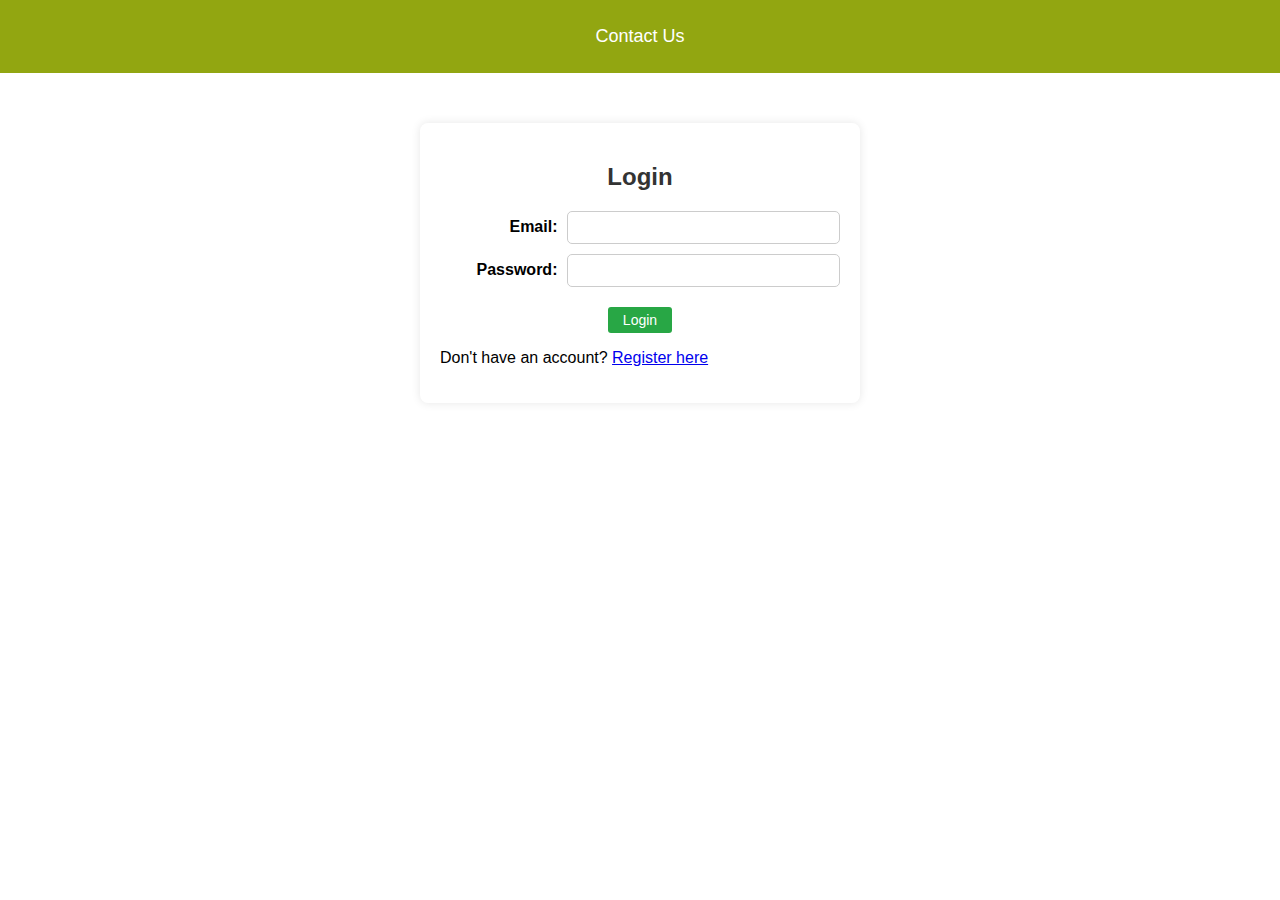
<file: index.html>
<!DOCTYPE html>
<html lang="en">
<head>
    <meta charset="UTF-8">
    <meta name="viewport" content="width=device-width, initial-scale=1.0">
    <title>Login</title>
    <link rel="stylesheet" href="styles.css">
</head>
<body>
    <nav>
        <ul>
            <li><a href="contact.html">Contact Us</a></li>
        </ul>
    </nav>
    <div class="container">
        <h2>Login</h2>
        <form id="loginForm">
            <div class="form-group">
                <label for="email">Email:</label>
                <input type="email" id="email" required>
            </div>
            <div class="form-group">
                <label for="password">Password:</label>
                <input type="password" id="password" required minlength="8">
            </div>
            <button type="submit">Login</button>
        </form>
        <p id="loginError" class="error"></p>
        <p>Don't have an account? <a href="register.html">Register here</a></p>
    </div>
    <script src="script.js"></script>
</body>
</html>
</file>
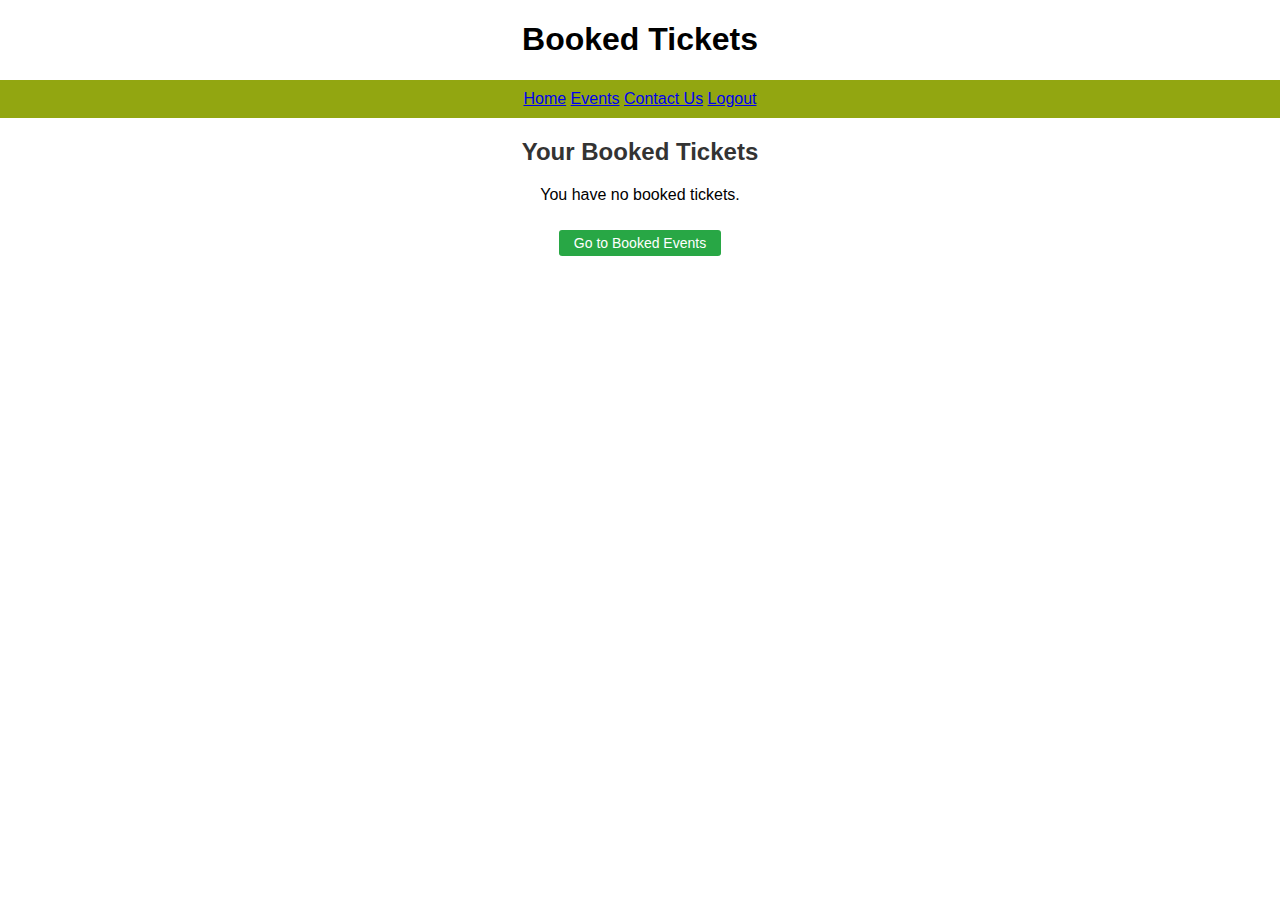
<file: booked.html>
<!-- booked.html -->
<!DOCTYPE html>
<html lang="en">
<head>
    <meta charset="UTF-8">
    <meta name="viewport" content="width=device-width, initial-scale=1.0">
    <title>Booked Tickets</title>
    <link rel="stylesheet" href="styles.css">
</head>
<body>
    <header>
        <h1>Booked Tickets</h1>
        <nav>
            <a href="dashboard.html">Home</a>
            <a href="events.html">Events</a>
            <a href="contact.html">Contact Us</a>
         
            <a href="logout.html">Logout</a>
        </nav>
    </header>
    
    <main>
        <section id="booked-tickets-section">
            <h2>Your Booked Tickets</h2>
            <ul id="booked-tickets-list"></ul>
            <p id="no-tickets-message" style="display: none;">You have no booked tickets.</p>
        </section>
        <button onclick="window.location.href='final.html'">Go to Booked Events</button>
    </main>
    
    <script>
        document.addEventListener("DOMContentLoaded", function () {
            let bookedTickets = JSON.parse(localStorage.getItem("bookedTickets")) || [];
            let bookedTicketsList = document.getElementById("booked-tickets-list");
            let noTicketsMessage = document.getElementById("no-tickets-message");

            if (bookedTickets.length === 0) {
                noTicketsMessage.style.display = "block";
            } else {
                noTicketsMessage.style.display = "none";
                bookedTickets.forEach(ticket => {
                    let li = document.createElement("li");
                    li.innerHTML = `<strong>${ticket.name}</strong> - ${ticket.date} (${ticket.location}) - <strong>Price:</strong> ${ticket.price}`;
                    bookedTicketsList.appendChild(li);
                });
            }
        });
    </script>
</body>
</html>
</file>
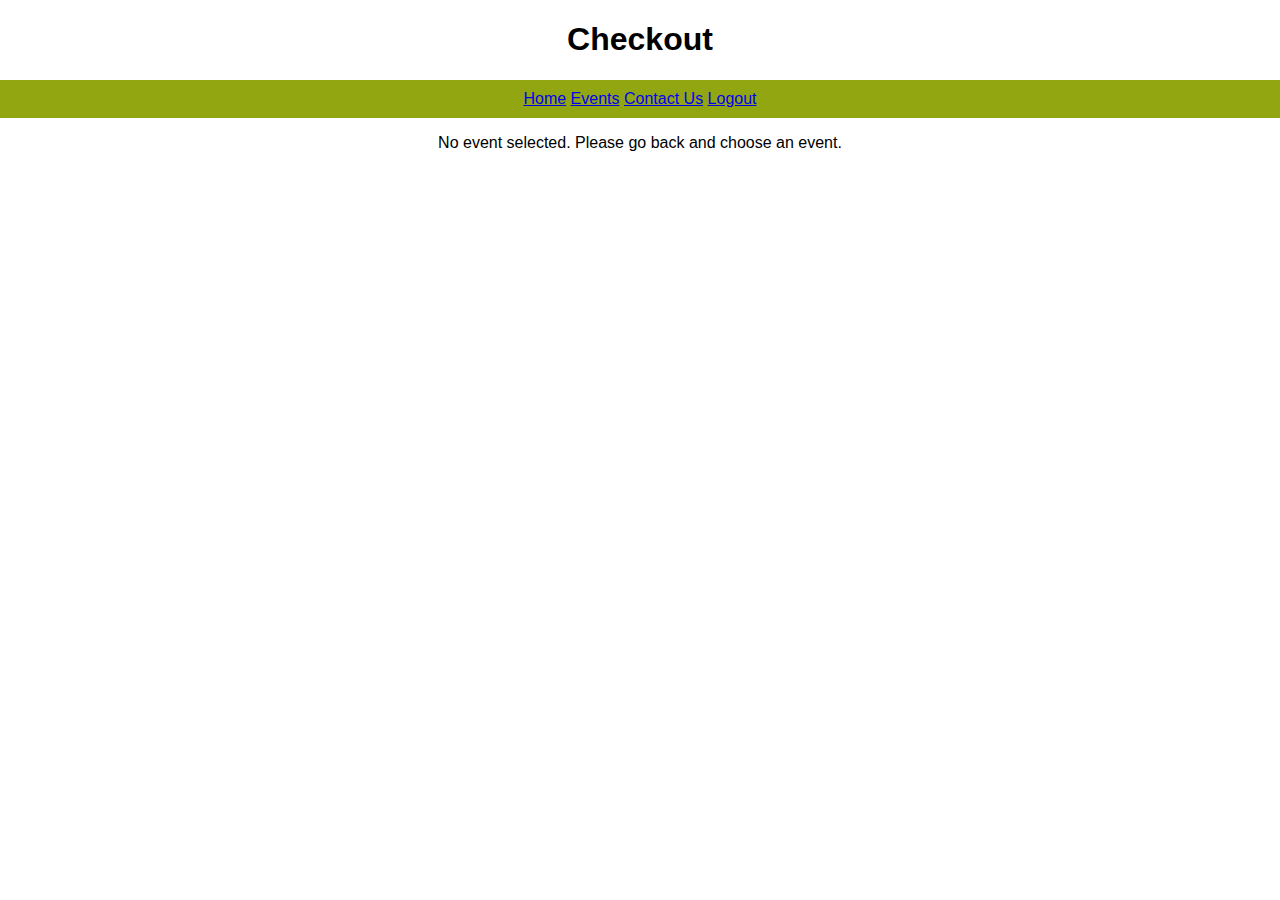
<file: checkout.html>
<!-- checkout.html -->
<!DOCTYPE html>
<html lang="en">
<head>
    <meta charset="UTF-8">
    <meta name="viewport" content="width=device-width, initial-scale=1.0">
    <title>Checkout</title>
    <link rel="stylesheet" href="styles.css">
</head>
<body>
    <header>
        <h1>Checkout</h1>
        <nav>
            <a href="dashboard.html">Home</a>
            <a href="events.html">Events</a>
            <a href="contact.html">Contact Us</a>
            <a href="logout.html">Logout</a>
        </nav>
    </header>
    
    <main>
        <section id="checkout-section">
            <h2>Choose Payment Method</h2>
            <p>Selected Event: <span id="selected-event-name"></span></p>
            <p>Price: <span id="selected-event-price"></span></p>
            <form id="checkoutForm">
                <label>
                    <input type="radio" name="paymentMethod" value="creditCard" required> Credit Card
                </label>
                
                <label>
                    <input type="radio" name="paymentMethod" value="debitcard" required> Debit Card
                </label>
                
                <button type="submit">Proceed to Payment</button>
            </form>
        </section>
    </main>
    
    <script>
        document.addEventListener("DOMContentLoaded", function () {
            const selectedEvent = JSON.parse(localStorage.getItem("selectedEvent")); // Retrieve event data
        
            if (selectedEvent) {
                document.getElementById("selected-event-name").textContent = selectedEvent.name;
                document.getElementById("selected-event-price").textContent = `$${selectedEvent.price}`; // Add $ sign for clarity
            } else {
                document.getElementById("checkout-section").innerHTML = "<p>No event selected. Please go back and choose an event.</p>";
            }
        
            // Handle form submission to proceed to payments page
            document.getElementById("checkoutForm").addEventListener("submit", function (event) {
                event.preventDefault();
                window.location.href = "payments.html";
            });
        });
    </script>
</body>
</html>

<!-- Update events.html bookTicket function to redirect to checkout.html -->
<script>
    function bookTicket(eventId) {
        localStorage.setItem('selectedEventId', eventId);
        window.location.href = "checkout.html"; // Redirect to checkout page
    }
</script>
</file>
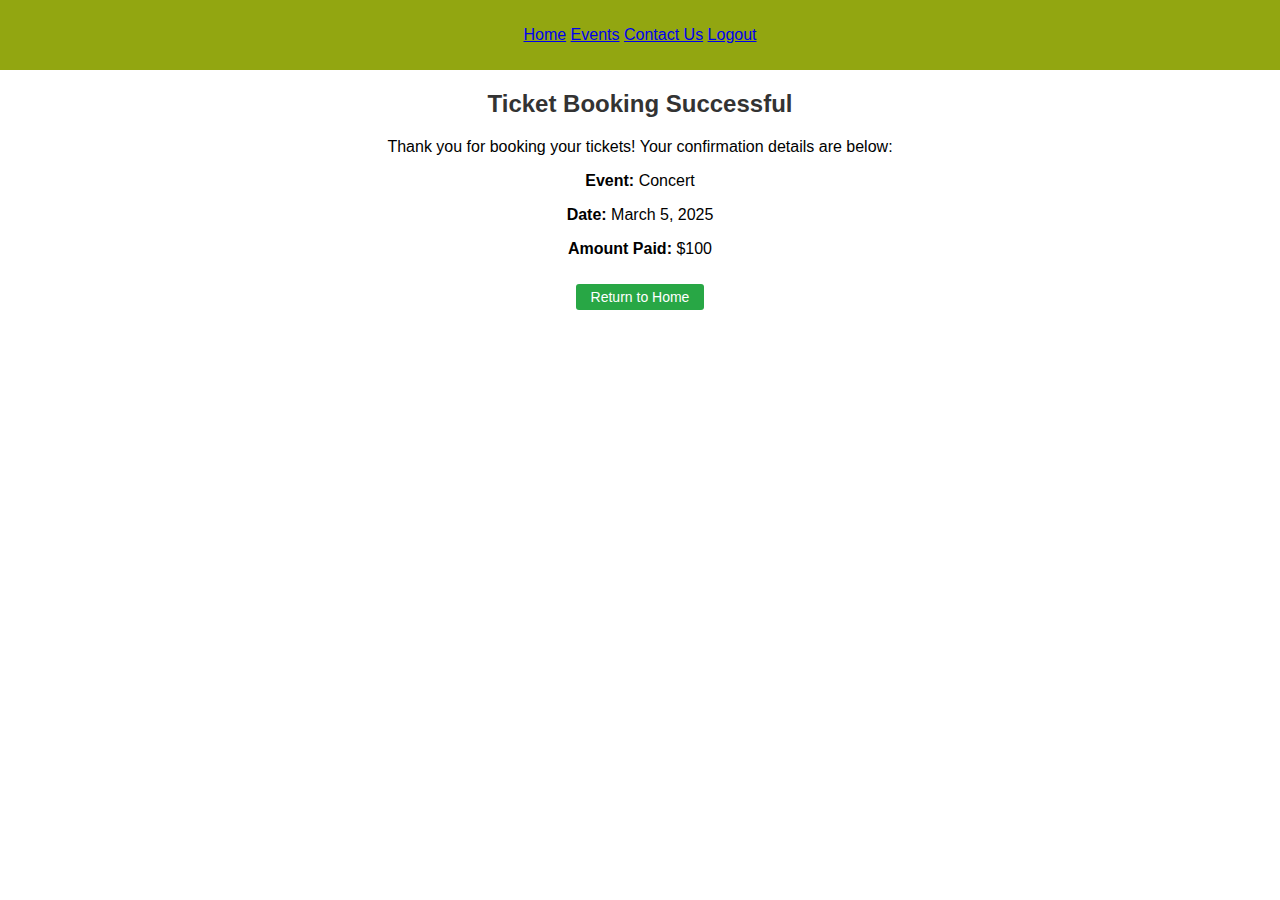
<file: confirmation.html>
<!DOCTYPE html>
<html lang="en">
<head>
    <meta charset="UTF-8">
    <meta name="viewport" content="width=device-width, initial-scale=1.0">
    <title>Booking Confirmation</title>
    <link rel="stylesheet" href="styles.css">
</head>
<body>
    <nav>
        <ul>
            <a href="dashboard.html">Home</a>
            <a href="events.html">Events</a>
            <a href="contact.html">Contact Us</a>
            <a href="logout.html">Logout</a>
            
        </ul>
    </nav>

    <section id="confirmation-page">
        <h2>Ticket Booking Successful</h2>
        <p>Thank you for booking your tickets! Your confirmation details are below:</p>
        <p><strong>Event:</strong> <span id="event-name">Concert</span></p>
        <p><strong>Date:</strong> <span id="event-date">March 5, 2025</span></p>
        <p><strong>Amount Paid:</strong> <span id="amount">$100</span></p>
        <button onclick="window.location.href='dashboard.html'">Return to Home</button>
    </section>
</body>
</html>
</file>
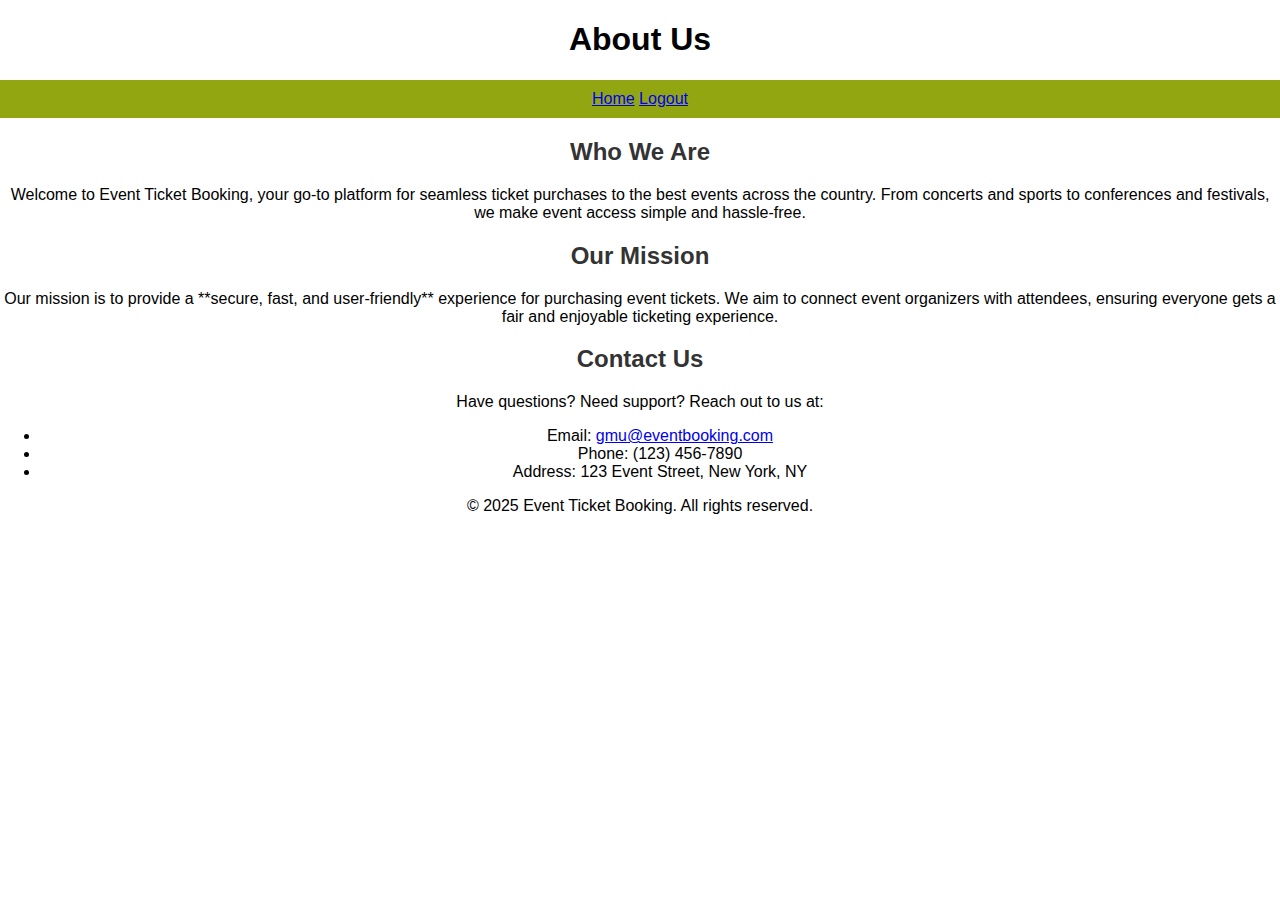
<file: contact.html>
<!DOCTYPE html>
<html lang="en">
<head>
    <meta charset="UTF-8">
    <meta name="viewport" content="width=device-width, initial-scale=1.0">
    <title>About Us - Event Ticket Booking</title>
    <link rel="stylesheet" href="styles.css">
</head>
<body>
    <header>
        <h1>About Us</h1>
        <nav>
            <a href="index.html">Home</a>
            
            <a href="logout.html">Logout</a>
        </nav>
    </header>
    
    <main>
        <section id="about">
            <h2>Who We Are</h2>
            <p>Welcome to Event Ticket Booking, your go-to platform for seamless ticket purchases to the best events across the country. From concerts and sports to conferences and festivals, we make event access simple and hassle-free.</p>
        </section>
        
        <section id="mission">
            <h2>Our Mission</h2>
            <p>Our mission is to provide a **secure, fast, and user-friendly** experience for purchasing event tickets. We aim to connect event organizers with attendees, ensuring everyone gets a fair and enjoyable ticketing experience.</p>
        </section>
        
        <section id="contact">
            <h2>Contact Us</h2>
            <p>Have questions? Need support? Reach out to us at:</p>
            <ul>
                <li>Email: <a href="mailto:gmu@eventbooking.com">gmu@eventbooking.com</a></li>
                <li>Phone: (123) 456-7890</li>
                <li>Address: 123 Event Street, New York, NY</li>
            </ul>
        </section>
    </main>
    
    <footer>
        <p>&copy; 2025 Event Ticket Booking. All rights reserved.</p>
    </footer>
</body>
</html>
</file>
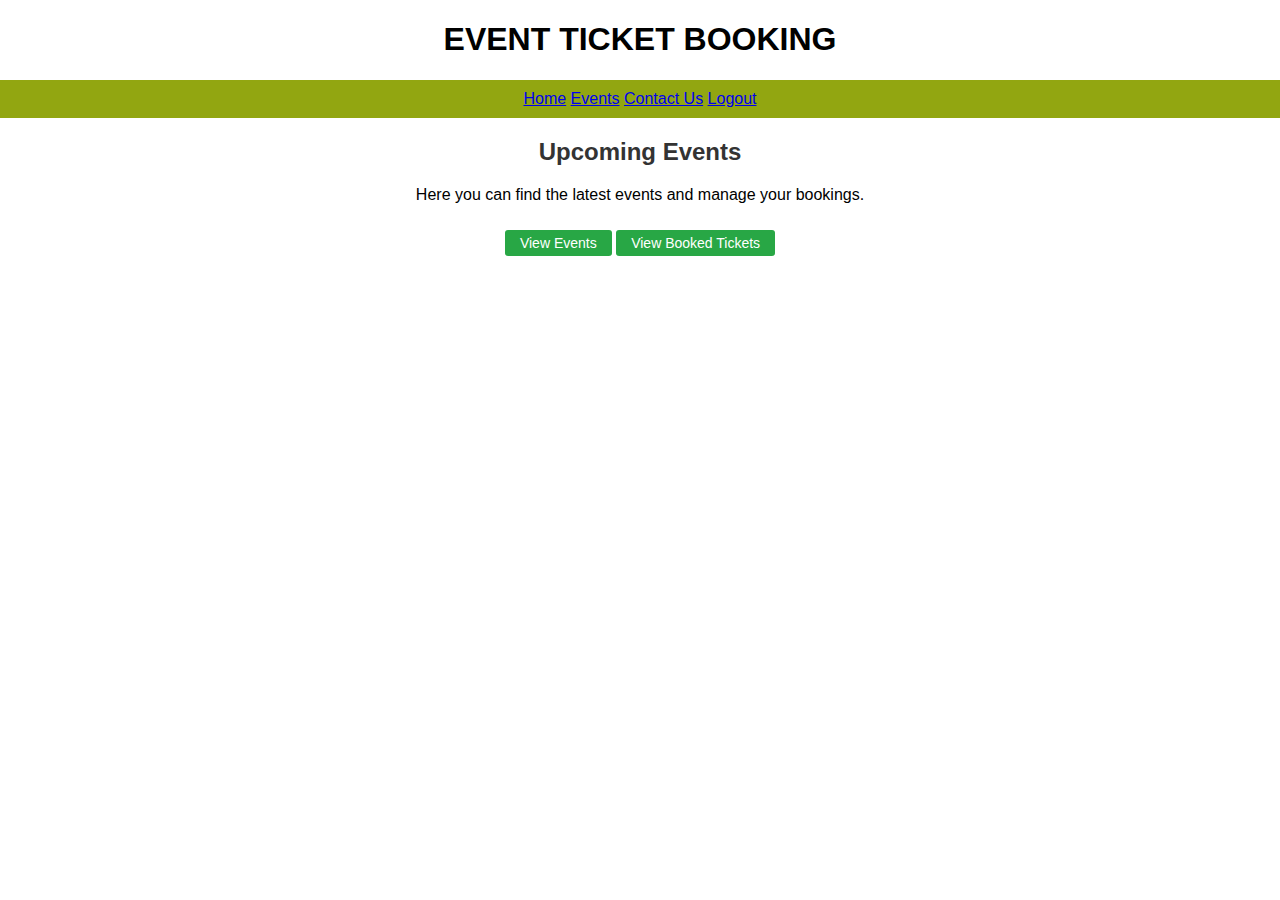
<file: dashboard.html>
<!-- dashboard.html -->
<!DOCTYPE html>
<html lang="en">
<head>
    <meta charset="UTF-8">
    <meta name="viewport" content="width=device-width, initial-scale=1.0">
    <title>Dashboard - Event Ticket Booking</title>
    <link rel="stylesheet" href="styles.css">
</head>
<body>
    <header>
        <h1>EVENT TICKET BOOKING</h1>
        <nav>
            <a href="dashboard.html">Home</a>
            <a href="events.html">Events</a>
            <a href="contact.html">Contact Us</a>
            
            <a href="logout.html">Logout</a>
        </nav>
    </header>
    
    <main>
        <section>
            <h2>Upcoming Events</h2>
            <p>Here you can find the latest events and manage your bookings.</p>
            <button onclick="viewEvents()">View Events</button>
            <button onclick="window.location.href='booked.html'">View Booked Tickets</button>
        </section>
    </main>
    
    <script>
        function viewEvents() {
            window.location.href = "events.html";
        }

        // Ensure booked tickets reflect in view tickets
        document.addEventListener("DOMContentLoaded", function () {
            let bookedTickets = JSON.parse(localStorage.getItem("bookedTickets")) || [];
            let events = JSON.parse(localStorage.getItem("events")) || [];
            
            bookedTickets.forEach(booked => {
                let event = events.find(e => e.id === booked.id);
                if (event) {
                    event.tickets -= 1; // Reduce available tickets
                }
            });
            
            localStorage.setItem("events", JSON.stringify(events));
        });
    </script>
</body>
</html>
</file>
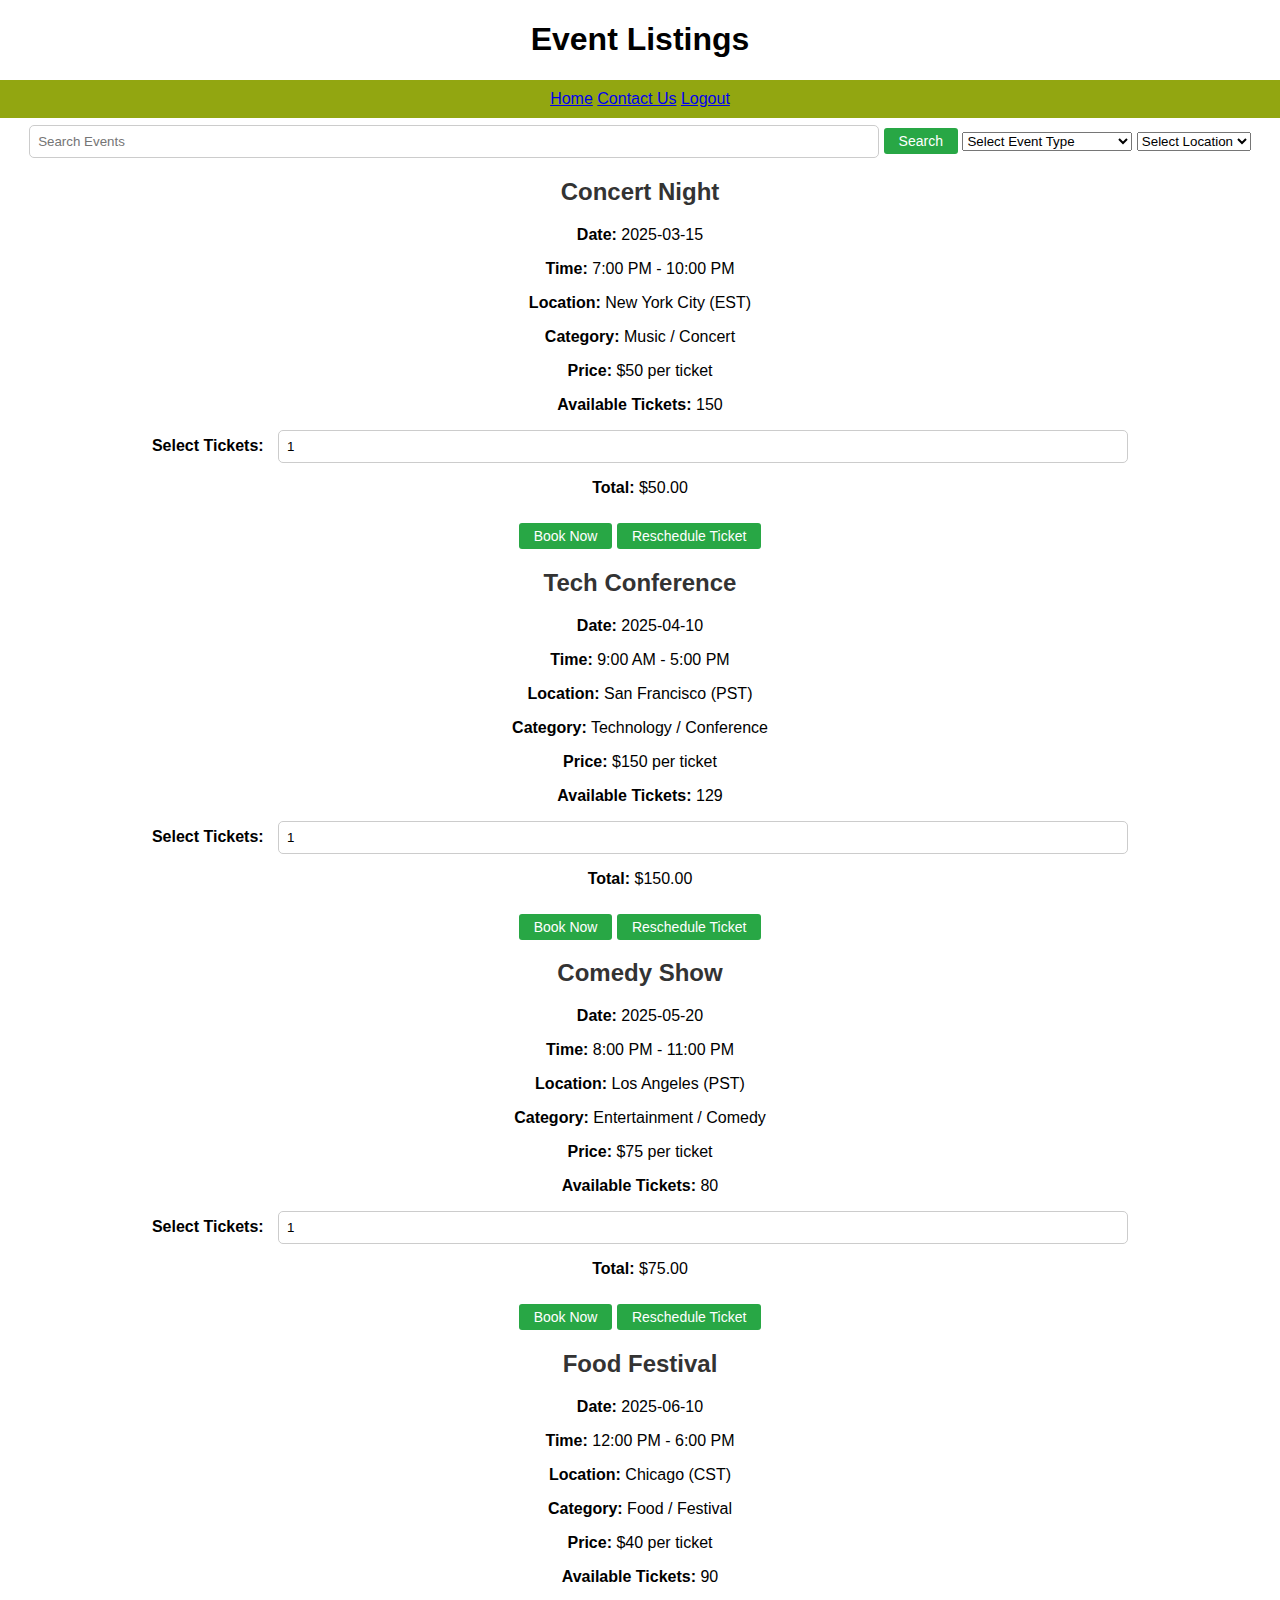
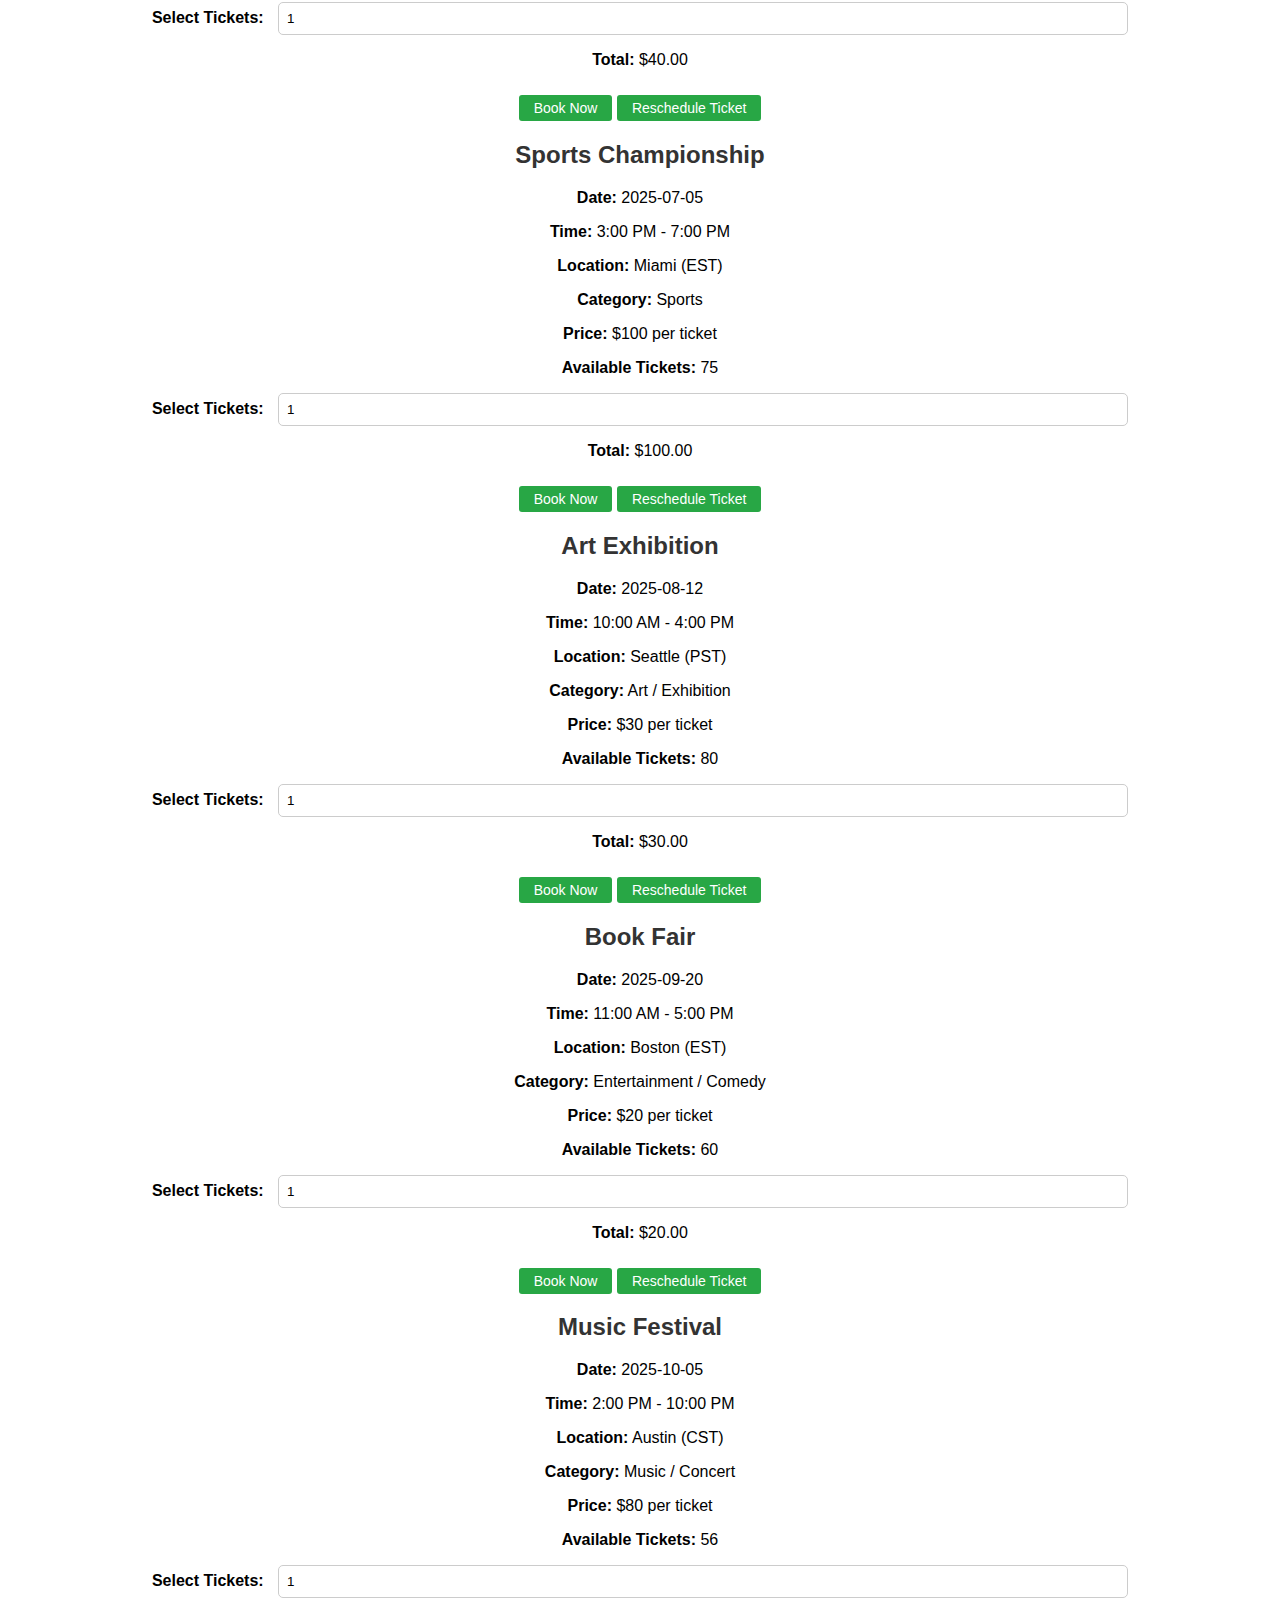
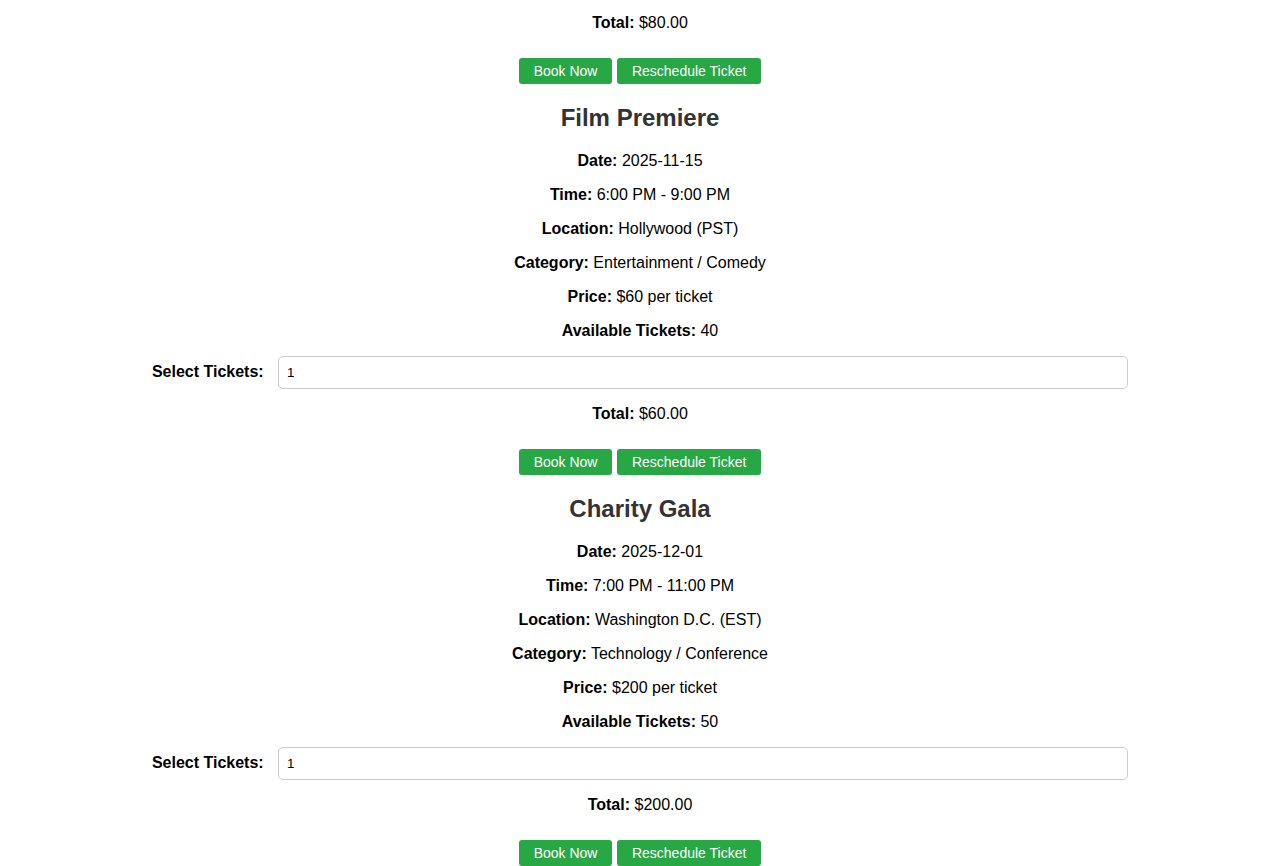
<file: events.html>
<!DOCTYPE html>
<html lang="en">
<head>
    <meta charset="UTF-8">
    <meta name="viewport" content="width=device-width, initial-scale=1.0">
    <title>Events - Event Ticket Booking</title>
    <link rel="stylesheet" href="styles.css">
</head>
<body>
    <header>
        <h1>Event Listings</h1>
        <nav>
            <a href="dashboard.html">Home</a>
            <a href="contact.html">Contact Us</a>
            <a href="logout.html">Logout</a>
        </nav>
    </header>
    
    <main>
        <div>
            <input type="text" id="searchBar" placeholder="Search Events">
            <button onclick="searchEvents()">Search</button>

            <select id="eventTypeFilter" onchange="filterEvents()">
                <option value="">Select Event Type</option>
                <option value="Music / Concert">Music / Concert</option>
                <option value="Technology / Conference">Technology / Conference</option>
                <option value="Entertainment / Comedy">Entertainment / Comedy</option>
                <option value="Food / Festival">Food / Festival</option>
                <option value="Sports">Sports</option>
                <option value="Art / Exhibition">Art / Exhibition</option>
            </select>

            <select id="locationFilter" onchange="filterEvents()">
                <option value="">Select Location</option>
                <option value="New York City">New York City</option>
                <option value="San Francisco">San Francisco</option>
                <option value="Los Angeles">Los Angeles</option>
                <option value="Chicago">Chicago</option>
                <option value="Miami">Miami</option>
                <option value="Seattle">Seattle</option>
                <option value="Boston">Boston</option>
                <option value="Austin">Austin</option>
                <option value="Hollywood">Hollywood</option>
                <option value="Las Vegas">Las Vegas</option>
            </select>
        </div>

        <section id="event-list">
            <!-- Events will be populated dynamically -->
        </section>
    </main>

    <script>
        const events = [
            { id: 1, name: "Concert Night", date: "2025-03-15", time: "7:00 PM - 10:00 PM", location: "New York City (EST)", category: "Music / Concert", price: 50,tickets: 150, rescheduleDates: ["2025-03-20", "2025-03-25"] },
            { id: 2, name: "Tech Conference", date: "2025-04-10", time: "9:00 AM - 5:00 PM", location: "San Francisco (PST)", category: "Technology / Conference", price: 150,tickets: 129, rescheduleDates: ["2025-04-15", "2025-04-20"] },
            { id: 3, name: "Comedy Show", date: "2025-05-20", time: "8:00 PM - 11:00 PM", location: "Los Angeles (PST)", category: "Entertainment / Comedy",  price: 75,tickets: 80, rescheduleDates: ["2025-05-25", "2025-05-30"] },
            { id: 4, name: "Food Festival", date: "2025-06-10", time: "12:00 PM - 6:00 PM", location: "Chicago (CST)", category: "Food / Festival",  price: 40,tickets: 90, rescheduleDates: ["2025-06-15", "2025-06-20"] },
            { id: 5, name: "Sports Championship", date: "2025-07-05", time: "3:00 PM - 7:00 PM", location: "Miami (EST)", category: "Sports", price: 100,tickets: 75, rescheduleDates: ["2025-07-10", "2025-07-15"] },
            { id: 6, name: "Art Exhibition", date: "2025-08-12", time: "10:00 AM - 4:00 PM", location: "Seattle (PST)", category: "Art / Exhibition",  price: 30,tickets: 80, rescheduleDates: ["2025-08-18", "2025-08-25"] },
            { id: 7, name: "Book Fair", date: "2025-09-20", time: "11:00 AM - 5:00 PM", location: "Boston (EST)", category: "Entertainment / Comedy",  price: 20,tickets: 60, rescheduleDates: ["2025-09-25", "2025-09-30"] },
            { id: 8, name: "Music Festival", date: "2025-10-05", time: "2:00 PM - 10:00 PM", location: "Austin (CST)", category: "Music / Concert", price: 80,tickets: 56, rescheduleDates: ["2025-10-10", "2025-10-15"] },
            { id: 9, name: "Film Premiere", date: "2025-11-15", time: "6:00 PM - 9:00 PM", location: "Hollywood (PST)", category: "Entertainment / Comedy",price: 60,tickets: 40, rescheduleDates: ["2025-11-20", "2025-11-25"] },
            { id: 10, name: "Charity Gala", date: "2025-12-01", time: "7:00 PM - 11:00 PM", location: "Washington D.C. (EST)", category: "Technology / Conference", price: 200,tickets: 50, rescheduleDates: ["2025-12-05", "2025-12-10"] }
        ];

        function renderEvents(eventList = events) {
            const eventContainer = document.getElementById('event-list');
            eventContainer.innerHTML = '';
        
            eventList.forEach(event => {
                const eventItem = document.createElement('div');
                eventItem.innerHTML = `
                    <h2>${event.name}</h2>
                    <p><strong>Date:</strong> ${event.date}</p>
                    <p><strong>Time:</strong> ${event.time}</p>
                    <p><strong>Location:</strong> ${event.location}</p>
                    <p><strong>Category:</strong> ${event.category}</p>
                    <p><strong>Price:</strong> $${event.price} per ticket</p>
                    <p><strong>Available Tickets:</strong> <span id="tickets-${event.id}">${event.tickets}</span></p>
        
                    <label for="quantity-${event.id}"><strong>Select Tickets:</strong></label>
                    <input type="number" id="quantity-${event.id}" min="1" max="${event.tickets}" value="1">
                    
                    <p><strong>Total:</strong> $<span id="total-${event.id}">${event.price.toFixed(2)}</span></p>
        
                    <button onclick="bookTicket(${event.id})">Book Now</button>
                    <button onclick="toggleReschedule(${event.id})">Reschedule Ticket</button>
        
                    <div id="reschedule-options-${event.id}" style="display: none;">
                        <label for="reschedule-${event.id}"><strong>Select a new date:</strong></label>
                        <select id="reschedule-${event.id}">
                            ${event.rescheduleDates.map(date => `<option value="${date}">${date}</option>`).join("")}
                        </select>
                        <button onclick="confirmReschedule(${event.id})">Confirm</button>
                    </div>
                `;
                eventContainer.appendChild(eventItem);
        
                // Update total price dynamically
                document.getElementById(`quantity-${event.id}`).addEventListener('input', function () {
                    let quantity = parseInt(this.value, 10);
                    if (isNaN(quantity) || quantity < 1) quantity = 1;
                    let price = parseFloat(event.price);
                    document.getElementById(`total-${event.id}`).textContent = `$${(price * quantity).toFixed(2)}`;
                });
            });
        }
        
        

        function bookTicket(eventId) {
            let selectedEvent = events.find(event => event.id == eventId);
        
            if (!selectedEvent) {
                alert("Event not found.");
                return;
            }
        
            // Store full event details in localStorage
            localStorage.setItem("selectedEvent", JSON.stringify(selectedEvent));
        
            // Redirect to checkout page
            window.location.href = "checkout.html";
        }
        
        
        

        function toggleReschedule(eventId) {
            let rescheduleDiv = document.getElementById(`reschedule-options-${eventId}`);
            rescheduleDiv.style.display = (rescheduleDiv.style.display === "block") ? "none" : "block";
        }

        function confirmReschedule(eventId) {
            let newDate = document.getElementById(`reschedule-${eventId}`).value;
            alert(`Your ticket for Event ID ${eventId} has been rescheduled to ${newDate}.`);
        }

        function searchEvents() {
            let query = document.getElementById("searchBar").value.toLowerCase();
            let filteredEvents = events.filter(event => event.name.toLowerCase().includes(query));
            renderEvents(filteredEvents);
        }

        function filterEvents() {
            let selectedType = document.getElementById("eventTypeFilter").value;
            let selectedLocation = document.getElementById("locationFilter").value;

            let filteredEvents = events.filter(event => {
                let matchesType = selectedType ? event.category === selectedType : true;
                let matchesLocation = selectedLocation ? event.location.includes(selectedLocation) : true;
                return matchesType && matchesLocation;
            });

            renderEvents(filteredEvents);
        }

        window.onload = function () {
            renderEvents();
        };
    </script>
</body>
</html>
</file>
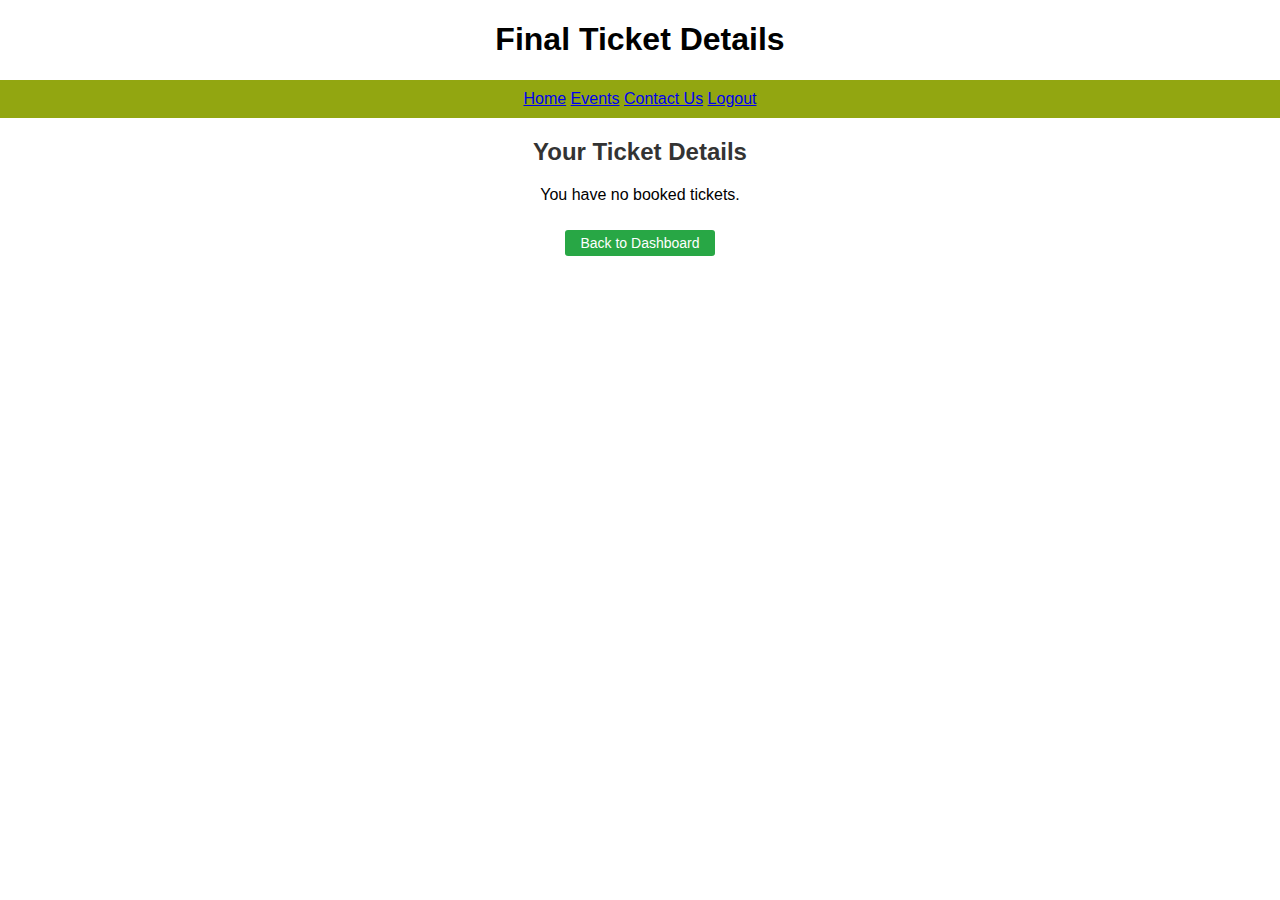
<file: final.html>
<!-- final.html -->
<!DOCTYPE html>
<html lang="en">
<head>
    <meta charset="UTF-8">
    <meta name="viewport" content="width=device-width, initial-scale=1.0">
    <title>Final Ticket Details</title>
    <link rel="stylesheet" href="styles.css">
</head>
<body>
    <header>
        <h1>Final Ticket Details</h1>
        <nav>
            <a href="dashboard.html">Home</a>
            <a href="events.html">Events</a>
            <a href="contact.html">Contact Us</a>
            <a href="logout.html">Logout</a>
        </nav>
    </header>
    
    <main>
        <section id="final-ticket-section">
            <h2>Your Ticket Details</h2>
            <ul id="final-ticket-list"></ul>
            <p id="no-tickets-message" style="display: none;">You have no booked tickets.</p>
        </section>
        <button onclick="window.location.href='dashboard.html'">Back to Dashboard</button>
    </main>
    
    <script>
        document.addEventListener("DOMContentLoaded", function () {
            let bookedTickets = JSON.parse(localStorage.getItem("bookedTickets")) || [];
            let finalTicketList = document.getElementById("final-ticket-list");
            let noTicketsMessage = document.getElementById("no-tickets-message");
        
            finalTicketList.innerHTML = ""; // Clear previous content
        
            if (bookedTickets.length === 0) {
                noTicketsMessage.style.display = "block";
            } else {
                noTicketsMessage.style.display = "none";
                bookedTickets.forEach(ticket => {
                    let li = document.createElement("li");
                    li.innerHTML = `
                        <strong>Event:</strong> ${ticket.name} <br> 
                        <strong>Date:</strong> ${ticket.date} <br> 
                        <strong>Location:</strong> ${ticket.location} <br> 
                        <strong>Price:</strong> ${ticket.price}
                    `;
                    finalTicketList.appendChild(li);
                });
            }
        });
        
    </script>
</body>
</html>
</file>
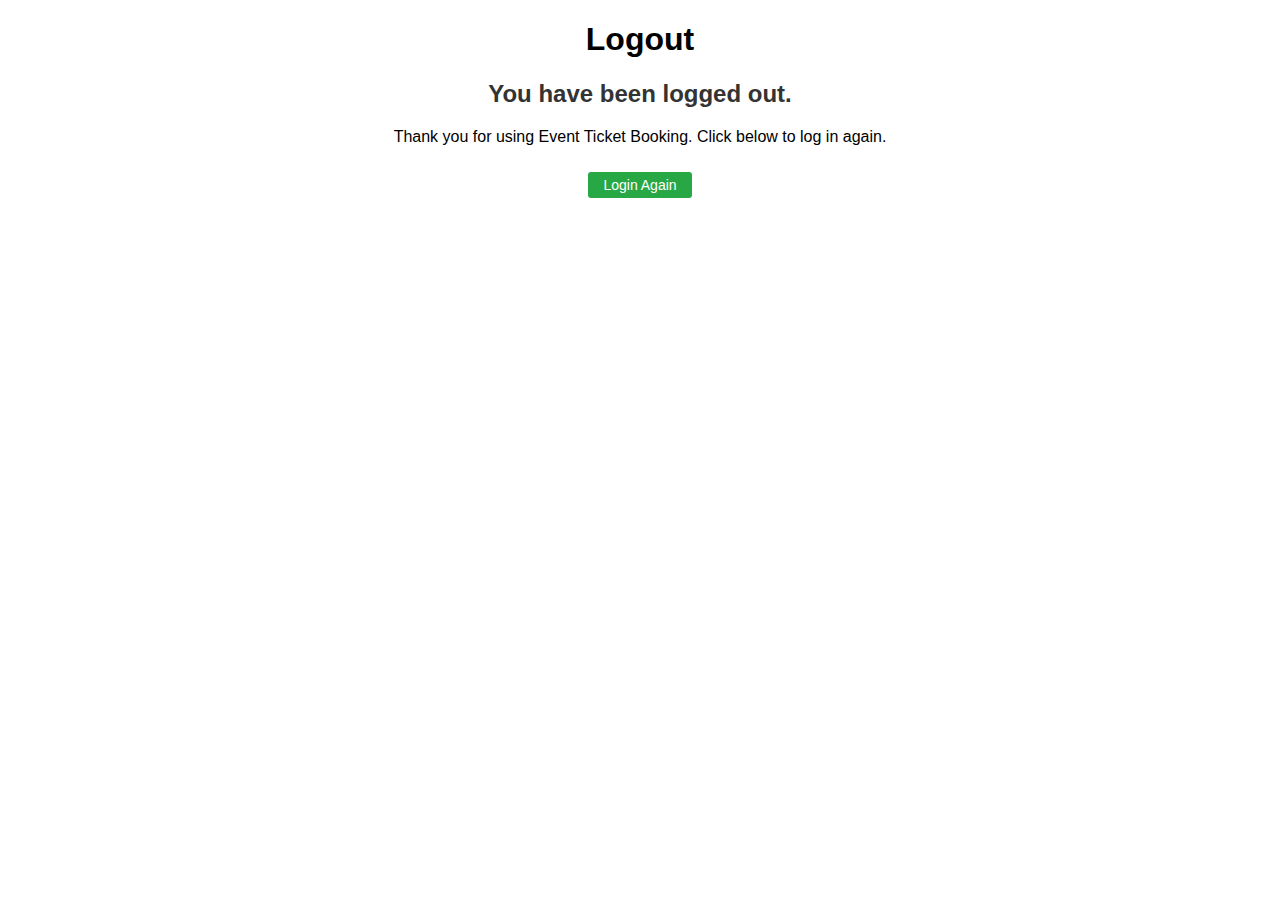
<file: logout.html>
<!DOCTYPE html>
<html lang="en">
<head>
    <meta charset="UTF-8">
    <meta name="viewport" content="width=device-width, initial-scale=1.0">
    <title>Logout - Event Ticket Booking</title>
    <link rel="stylesheet" href="styles.css">
</head>
<body>
    <header>
        <h1>Logout</h1>
    </header>
    
    <main>
        <section id="logout-section">
            <h2>You have been logged out.</h2>
            <p>Thank you for using Event Ticket Booking. Click below to log in again.</p>
            <a href="index.html"><button>Login Again</button></a>
        </section>
    </main>
    
    <script>
        // Simulating logout action
        document.addEventListener("DOMContentLoaded", () => {
            alert("You have been logged out successfully!");
            // Clearing session storage or user data if needed
            sessionStorage.clear();
            localStorage.removeItem("userLoggedIn");
        });
    </script>
</body>
</html>
</file>
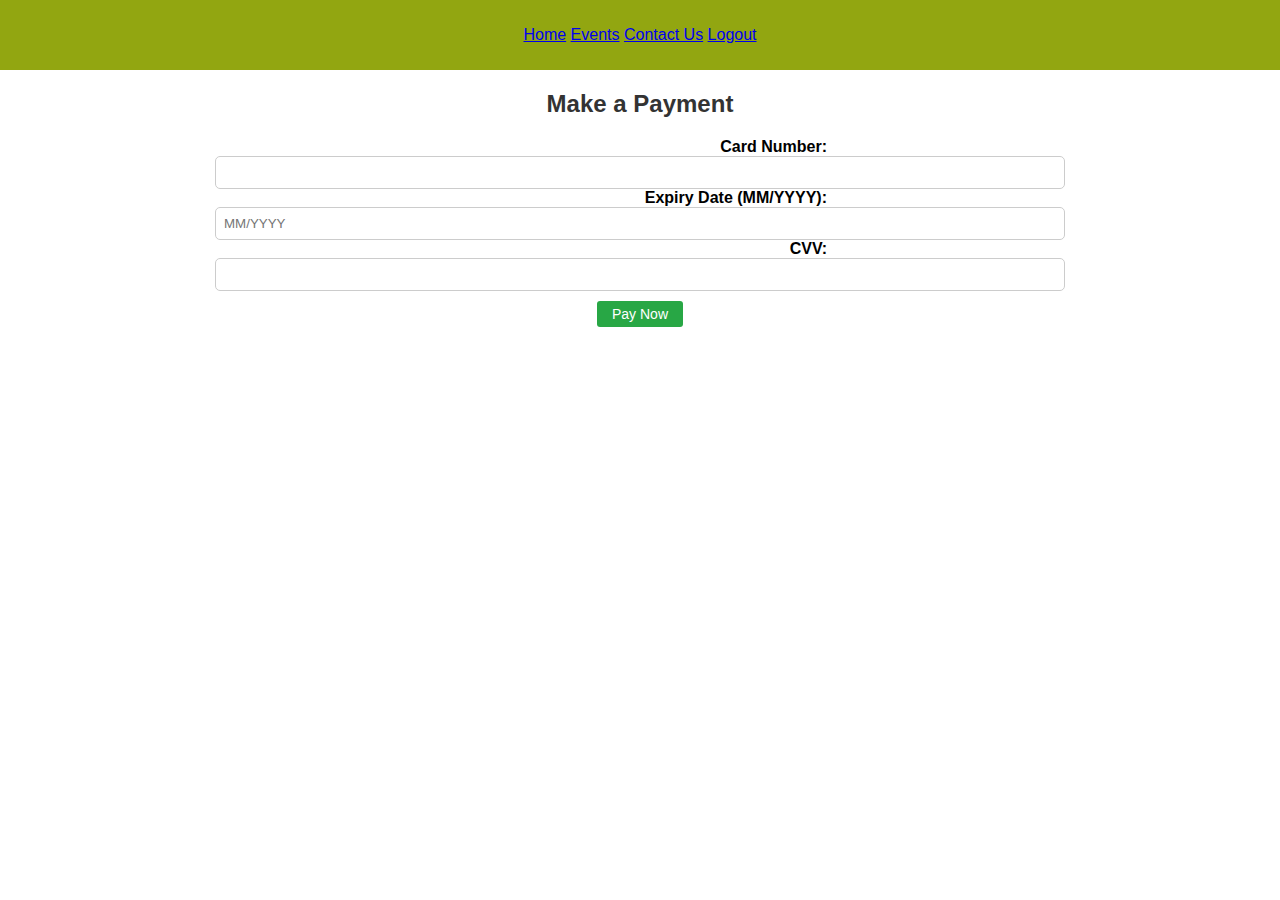
<file: payments.html>
<!DOCTYPE html>
<html lang="en">
<head>
    <meta charset="UTF-8">
    <meta name="viewport" content="width=device-width, initial-scale=1.0">
    <title>Payment Page</title>
    <link rel="stylesheet" href="styles.css">
</head>
<body>
    <nav>
        <ul>
            <a href="index.html">Home</a>
            <a href="events.html">Events</a>
            <a href="contact.html">Contact Us</a>
            <a href="logout.html">Logout</a>
           
        </ul>
    </nav>
    
    <section id="payment-page">
        <h2>Make a Payment</h2>
        <form id="payment-form">
            <label for="card-number">Card Number:</label>
            <input type="text" id="card-number" maxlength="16" required>
            <small id="card-error" class="error-message"></small>
            
            <label for="expiry">Expiry Date (MM/YYYY):</label>
            <input type="text" id="expiry" placeholder="MM/YYYY" required>
            <small id="expiry-error" class="error-message"></small>
            
            <label for="cvv">CVV:</label>
            <input type="text" id="cvv" maxlength="3" required>
            <small id="cvv-error" class="error-message"></small>
            
            <button type="submit">Pay Now</button>
        </form>
    </section>
    
    <script>
        function validateInput(input, pattern, errorElement, errorMessage) {
            input.addEventListener("input", function () {
                if (!pattern.test(input.value)) {
                    errorElement.textContent = errorMessage;
                } else {
                    errorElement.textContent = "";
                }
            });
        }
        
        document.addEventListener("DOMContentLoaded", function() {
            let cardNumber = document.getElementById('card-number');
            let expiryDate = document.getElementById('expiry');
            let cvv = document.getElementById('cvv');
            
            validateInput(cardNumber, /^\d{16}$/, document.getElementById('card-error'), "Invalid card number. Must be exactly 16 digits.");
            validateInput(cvv, /^\d{3}$/, document.getElementById('cvv-error'), "Invalid CVV. Must be exactly 3 digits.");
            
            expiryDate.addEventListener("input", function() {
                let expiryPattern = /^(0[1-9]|1[0-2])\/(\d{4})$/;
                let errorElement = document.getElementById('expiry-error');
                
                if (!expiryPattern.test(expiryDate.value)) {
                    errorElement.textContent = "Invalid expiry date. Use MM/YYYY format.";
                } else {
                    let today = new Date();
                    let currentYear = today.getFullYear();
                    let currentMonth = today.getMonth() + 1;
                    
                    let [month, year] = expiryDate.value.split('/').map(num => parseInt(num, 10));
                    
                    if (month < 1 || month > 12) {
                        errorElement.textContent = "Invalid month. Must be between 01 and 12.";
                    } else if (year < 2024) {
                        errorElement.textContent = "Card expiry year must be 2024 or later.";
                    } else if (year === currentYear && month < currentMonth) {
                        errorElement.textContent = "Card expired. Enter a future date.";
                    } else {
                        errorElement.textContent = "";
                    }
                }
            });
        });
        
        document.getElementById('payment-form').addEventListener('submit', function(event) {
            event.preventDefault();
            
            let cardNumber = document.getElementById('card-number').value.trim();
            let expiryDate = document.getElementById('expiry').value.trim();
            let cvv = document.getElementById('cvv').value.trim();
            let isValid = true;
            
            if (document.getElementById('card-error').textContent ||
                document.getElementById('expiry-error').textContent ||
                document.getElementById('cvv-error').textContent) {
                isValid = false;
            }
            
            if (isValid) {
                window.location.href = 'confirmation.html';
            }
        });
    </script>
</body>
</html>
</file>
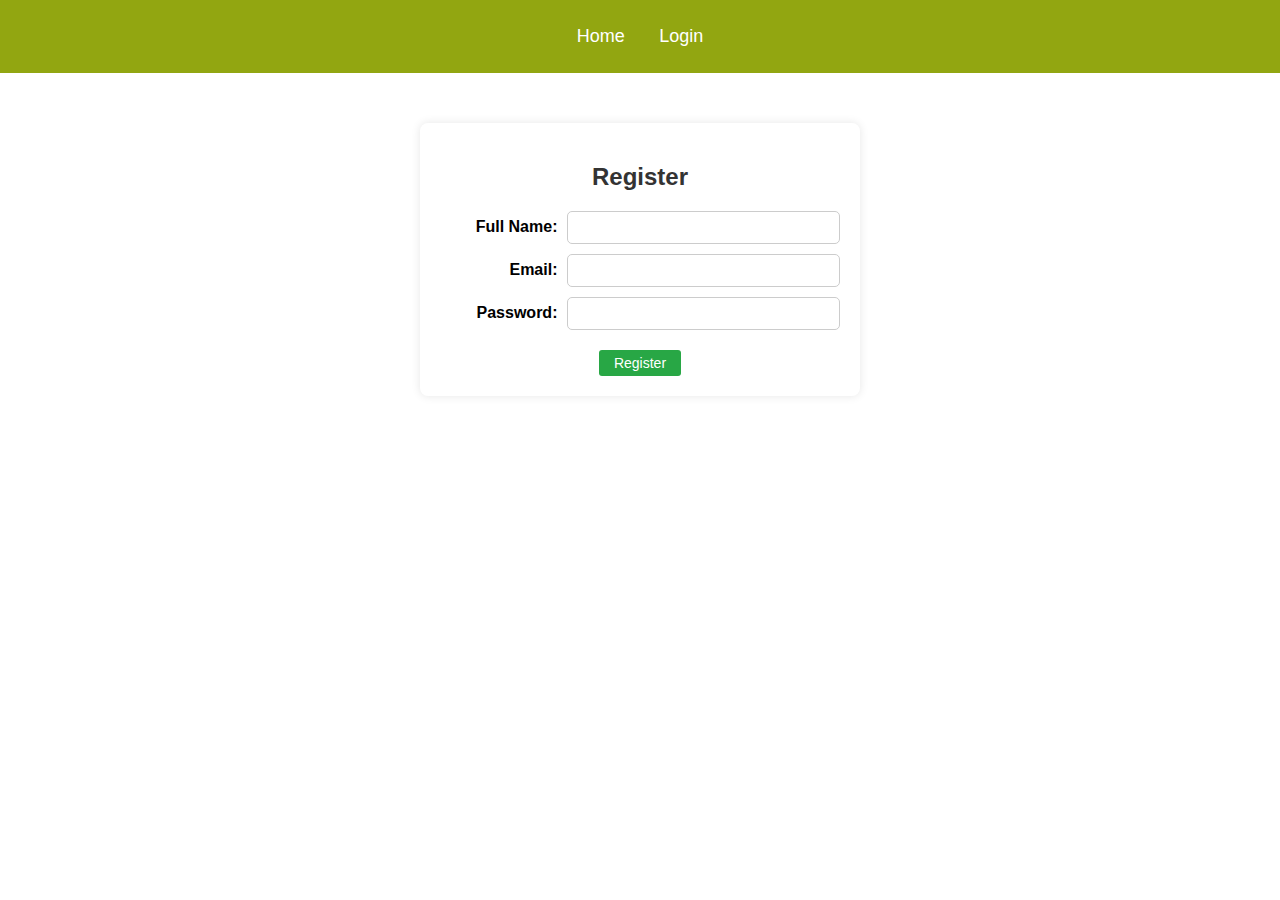
<file: register.html>
<!DOCTYPE html>
<html lang="en">
<head>
    <meta charset="UTF-8">
    <meta name="viewport" content="width=device-width, initial-scale=1.0">
    <title>Register</title>
    <link rel="stylesheet" href="styles.css">
</head>
<body>
    <nav>
        <ul>
            <li><a href="index.html">Home</a></li>
            <li><a href="index.html">Login</a></li>

        </ul>
    </nav>
    <div class="container">
        <h2>Register</h2>
        <form id="registerForm">
            <div class="form-group">
                <label for="name">Full Name:</label>
                <input type="text" id="name" required>
            </div>
            <div class="form-group">
                <label for="email">Email:</label>
                <input type="email" id="email" required>
            </div>
            <div class="form-group">
                <label for="password">Password:</label>
                <input type="password" id="password" required minlength="8">
            </div>
            <button type="submit">Register</button>
        </form>
    </div>
    <script src="script.js"></script>
</body>
</html>
</file>
<file: styles.css>
/* styles.css */
body {
    font-family: Arial, sans-serif;
    background-color: white;
    text-align: center;
    margin: 0;
    padding: 0;
}

nav {
    background-color: #92a611;
    padding: 10px;
}

nav ul {
    list-style-type: none;
    padding: 0;
}

nav ul li {
    display: inline;
    margin: 0 15px;
}

nav ul li a {
    color: white;
    text-decoration: none;
    font-size: 18px;
}

.container {
    background: white;
    padding: 20px;
    max-width: 400px;
    margin: 50px auto;
    border-radius: 8px;
    box-shadow: 0px 0px 10px 0px rgba(0, 0, 0, 0.1);
    text-align: left;
}

h2 {
    color: #333;
    text-align: center;
}

form {
    display: flex;
    flex-direction: column;
    align-items: center;
}

.form-group {
    display: flex;
    justify-content: space-between;
    width: 100%;
    margin-bottom: 10px;
    align-items: center;
}

label {
    width: 30%;
    text-align: right;
    padding-right: 10px;
    font-weight: bold;
}

input {
    width: 65%;
    padding: 8px;
    border: 1px solid #ccc;
    border-radius: 5px;
}

button {
    background-color: #28a745;
    color: white;
    padding: 5px 15px; /* Reduced padding for a smaller shape */
    border: none;
    border-radius: 3px; /* Slightly rounded edges */
    cursor: pointer;
    font-size: 14px; /* Smaller font size */
    width: auto; /* Adjusts width to content */
    margin-top: 10px;
}

button:hover {
    background-color: #218838;
}

.error {
    color: red;
    font-size: 14px;
}
</file>
